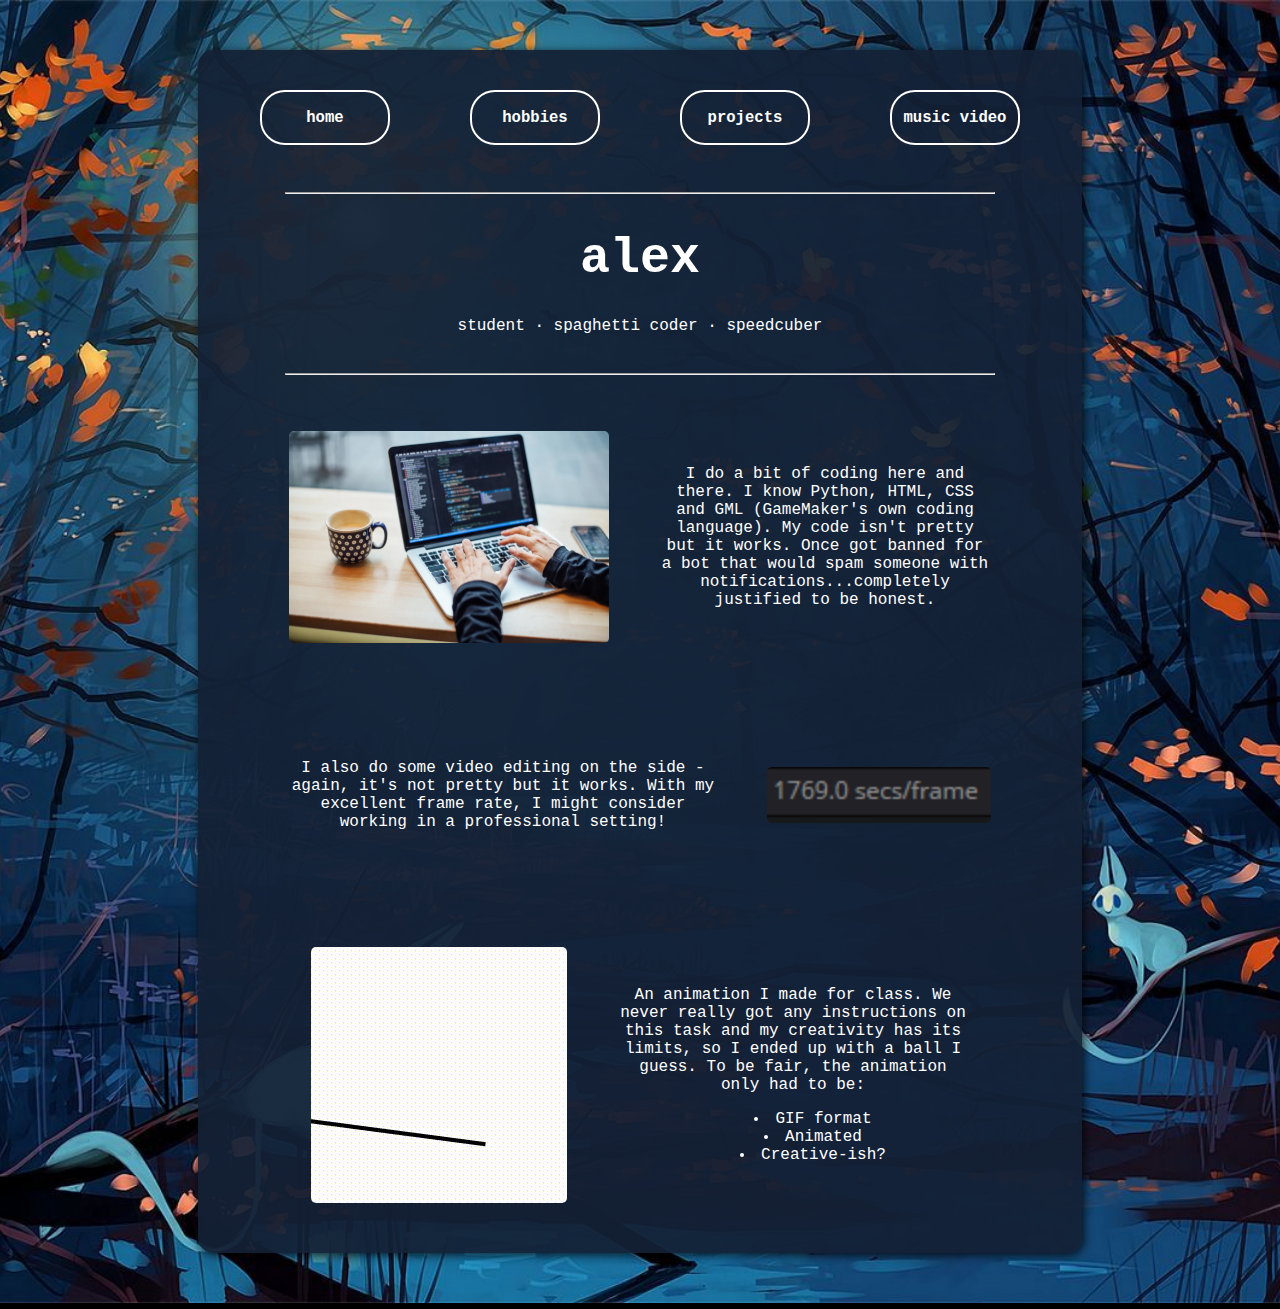
<file: index.html>
<html>
	<head> 
		<link rel="stylesheet" href="style.css"/>
		<link rel="preload" href="hobbies.html">
		<title>alex · home</title>
		<link rel="icon" href="assets/duck.png" sizes="16px 16px">
	</head>
	<body style="background-image: url('assets/coverimage.jpg'); background-size: cover; background-repeat: no-repeat; background-position: center;"> 
		<div class="colorContain">
			<div class="menuFrame">
				<a href="index.html"><button class="menuButton"><h3>home</h3></button></a>
				<a href="hobbies.html"><button class="menuButton"><h3>hobbies</h3></button></a>
				<a href="project.html"><button class="menuButton"><h3>projects</h3></button></a>
				<a href="https://www.youtube.com/watch?v=dQw4w9WgXcQ" target="_blank" rel="noopener noreferrer"><button class="menuButton"><h3>music video</h3></button></a>
			</div>
			<hr>
			<div>
				<h1> alex </h1>
				<p> student · spaghetti coder · speedcuber </p>
				<br>
			</div>
			<hr>
			<div class="body1" style="padding: 25px 0px 25px; width: 85%;">
				<div style="margin: 25px 25px 25px;">
					<img src="assets/laptop.png" width=320 height=212 style="border-radius: 5px;" alt="Person typing code using a laptop placed on a desk.">
				</div>
				<div style="margin: 25px 25px 25px; word-wrap: break-word;">
					<p>I do a bit of coding here and there. I know Python, HTML, CSS and GML (GameMaker's own coding language). My code isn't pretty but it works. Once got banned for a bot that would spam someone with notifications...completely justified to be honest.</p>
				</div>
			</div>
			<div class="body1" style="padding: 25px 0px 25px; width: 85%;">
				<div style="margin: 25px 25px 25px; word-wrap: break-word;">
					<p>I also do some video editing on the side - again, it's not pretty but it works. With my excellent frame rate, I might consider working in a professional setting!</p>
				</div>
				<div style="margin: 25px 25px 25px;">
					<img src="assets/secperframe.png" width=224 height=56 style="border-radius: 5px;" alt="1769 seconds per frame.">
				</div>
			</div>
			<div class="body1" style="padding: 25px 0px 25px; width: 80%;">
				<div style="margin: 25px 25px 25px;">
					<img src="assets/ball.gif" width=256 height=256 style="border-radius: 5px;" alt="An animation of a ball.">
				</div>
				<div style="margin: 25px 25px 25px; word-wrap: break-word;">
					<p>An animation I made for class. We never really got any instructions on this task and my creativity has its limits, so I ended up with a ball I guess. To be fair, the animation only had to be: </p>
					<ul style="font-size: large; list-style-position: inside;">
						<li>GIF format</li>
						<li>Animated</li>
						<li>Creative-ish?</li>
					</ul>
				</div>
			</div>
			<br>
		</div>
	</body>
	</html>
</file>
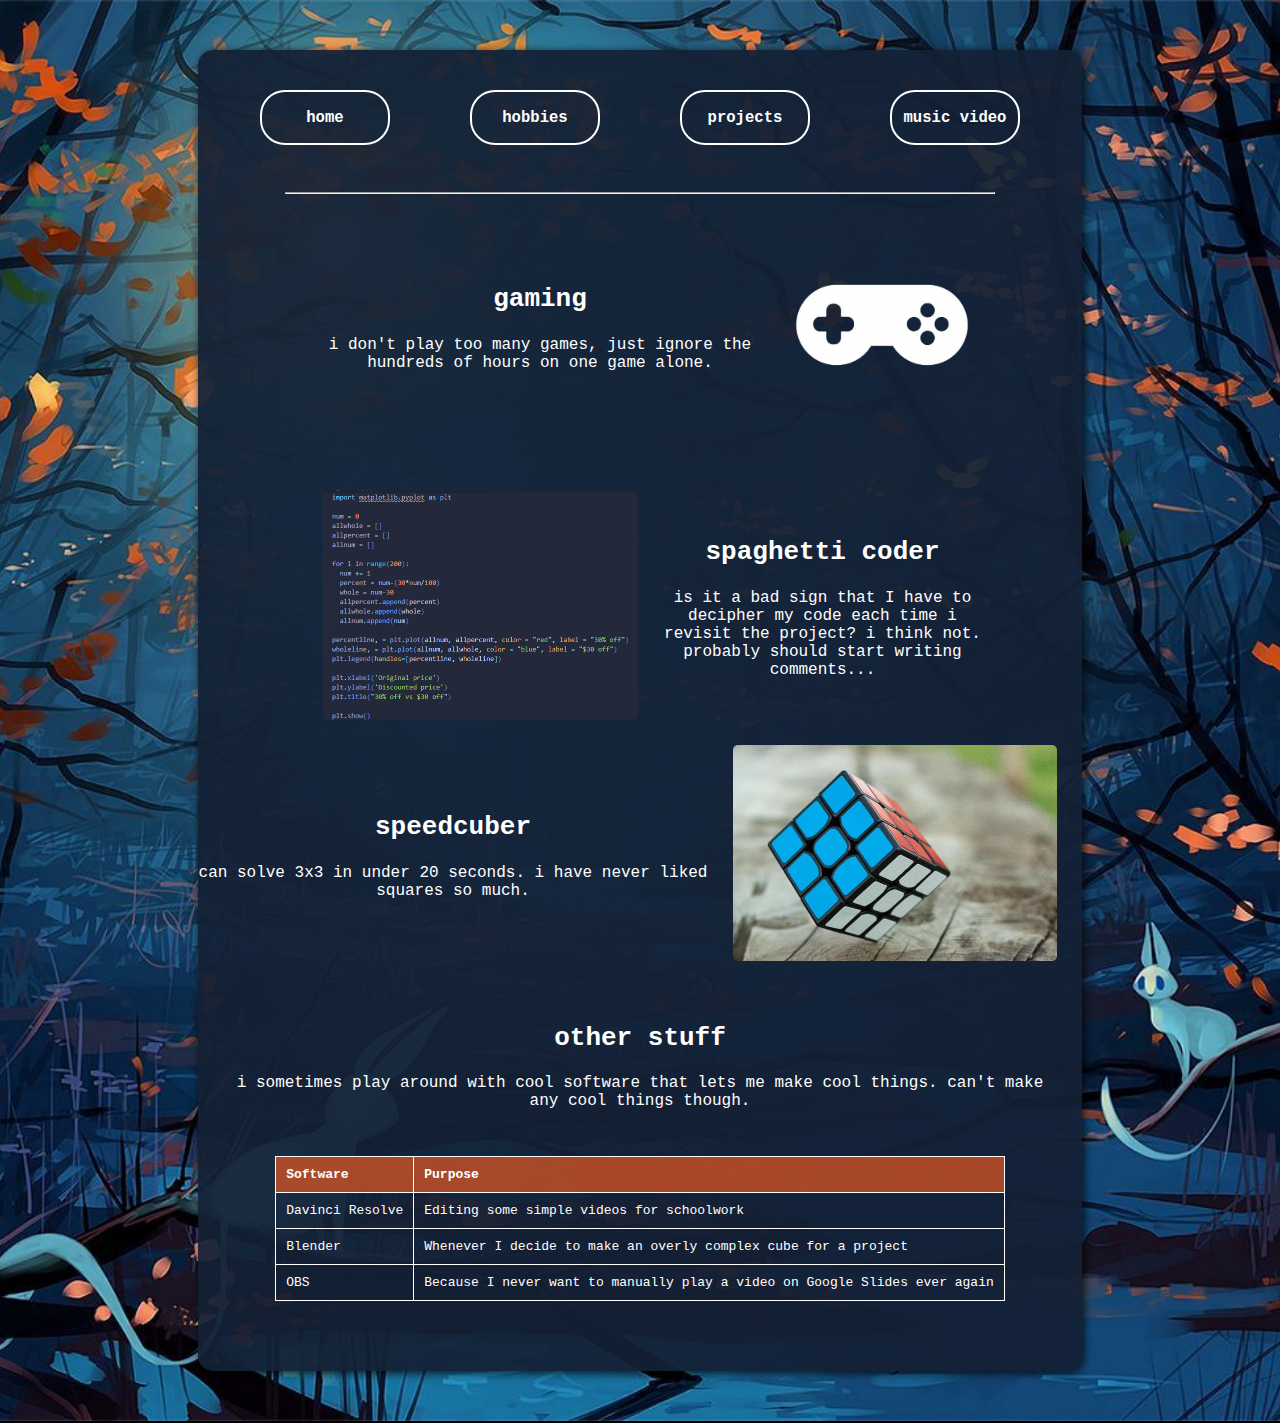
<file: hobbies.html>
<html>
	<head>
		<link rel="stylesheet" href="style.css"/>
		<title>alex · hobbies</title>
		<link rel="icon" href="assets/duck.png" sizes="16px 16px">
	</head>
	<body style="background-image: url('assets/coverimage.jpg'); background-size: cover; background-repeat: no-repeat; background-position: center;">
		<div class="colorContain">
			<div class="menuFrame">
				<a href="index.html"><button class="menuButton"><h3>home</h3></button></a>
				<a href="hobbies.html"><button class="menuButton"><h3>hobbies</h3></button></a>
				<a href="project.html"><button class="menuButton"><h3>projects</h3></button></a>
				<a href="https://www.youtube.com/watch?v=dQw4w9WgXcQ" target="_blank" rel="noopener noreferrer"><button class="menuButton"><h3>music video</h3></button></a>
			</div>
			<hr>
			<br>
			<div class="body1" style = "text-align: center; padding: 25px 100px 25px;">
				<div style="margin: 0px 25px 0px;">
					<h2> gaming </h2>
					<p> i don't play too many games, just ignore the hundreds of hours on one game alone.</p>
				</div>
				<div style="margin: none;">
					<img src="assets/game.png" width=200 height=200 style="border-radius: 5px;" alt="Icon of a game controller.">
				</div>
			</div>
			<br>
			<div class="body1" style = "text-align: center; padding: 25px 100px 25px;" >
				<div style="margin: 0px 25px 0px;">
					<img src="assets/code.png" width=315 height=230 style="border-radius: 5px;" alt="A snippet of code.">
				</div>
				<div>
					<h2> spaghetti coder </h2>
					<p> is it a bad sign that I have to decipher my code each time i revisit the project? i think not. probably should start writing comments...</p>
				</div>
			</div>
			<div style = "text-align: center;" class="body1">
				<div>
					<h2> speedcuber </h2>
					<p> can solve 3x3 in under 20 seconds. i have never liked squares so much.</p>
				</div>
				<div style="margin: 0px 25px 0px;">
					<a href="https://www.worldcubeassociation.org/persons/2023GIAA01" rel="noopener noreferrer" target="_blank"><img src="assets/cube.jpg" width=324 height=216 style="border-radius: 5px;" class="imageLink" alt="Image of a rubik's cube on a wooden deck."></a>
				</div>
			</div>
			<div style = "text-align: center; margin-top: 40px; margin-left: 25px; margin-right: 25px;">
				<h2> other stuff </h2>
				<p>i sometimes play around with cool software that lets me make cool things. can't make any cool things though.</p>
				<br><br>
				<div class="body1" style="margin: 0px 10px 70px;">
					<table style="text-align: left;">
						<tr>
							<th>Software</th>
							<th>Purpose</th>
						</tr>
						<tr>
							<td>Davinci Resolve</td>
							<td>Editing some simple videos for schoolwork</td>
						</tr>
						<tr>
							<td>Blender</td>
							<td>Whenever I decide to make an overly complex cube for a project</td>
						</tr>
						<tr>
							<td>OBS</td>
							<td>Because I never want to manually play a video on Google Slides ever again</td>
						</tr>
					</table>
				</div>
			</div>
		</div>
	</body>
</html>
</file>
<file: style.css>
html {
    font-family: monospace;
    scroll-behavior: smooth;
}

body {
    background-color: black;
}

body {
    animation: fadeInAnimation ease 0.4s;
    animation-iteration-count: 1;
    animation-fill-mode: forwards;
}
@keyframes fadeInAnimation {
    0% {
        opacity: 0;
    }
    100% {
        opacity: 1;
    }
}

p {
    font-size: large;
}

::-webkit-scrollbar { 
    width: 7px;
}

::-webkit-scrollbar-track {
    background: #221b35;
}

::-webkit-scrollbar-thumb {
    background: #2f5d84;
    border-radius: 15px;
}

.colorContain {
    text-align: center; 
    background-color: #132034EE;
    border-radius: 15px; 
    margin: auto;
    margin-top: 50px;
    margin-bottom: 50px; 
    width: 70%;
    display: flex;
    flex-direction: row;
    justify-content: center;
    align-items: center;
    flex-wrap: wrap;
    color: #FFFFFF;
    box-shadow: 2px 2px 10px rgba(0, 0, 0, 0.8);
    overflow: auto;
}

.body1 {
    display: flex;
    flex-direction: row;
    justify-content: center;
    align-items: center;
}

.menuFrame {
    display: flex;
    flex: column;
    align-items: center;
    justify-content: center;
}

.menuButton {
    background-color: rgba(255, 255, 255, 0); 
    color: white; 
    border: 2px solid white;
    border-radius: 25px / 25px;
    text-align: center;
    text-decoration: none;
    transition-duration: 0.4s;
    cursor: pointer;
    width: 130px;
    height: 50px;
    margin: 40px;
    padding-bottom: 50px;
    font-family: monospace;
  }
  
.menuButton:hover {
    color: #ea8253;
    border: 2px solid #ea8253;
}

a {
    color: white;
    text-decoration: none;
}

hr {
    width: 80%;
}

h1 {
    color: white;
    font-family: monospace;
    font-weight: bold;
    font-size: 50px;
    text-align: center;
  
    margin: 30px;
    overflow: hidden;
  }
  
table, th, td {
    color: white;
    border: 1px solid black;
    border-color: white;
    border-collapse: collapse;
    padding: 10px 10px 10px;
}

th {
    background-color: #db5625bd;
}

h2 {
    font-size: xx-large;
}

.gameButton {
    transform: translate(0, -320px);
}

.gameImage {
    transition-duration: 0.4s;
    filter: brightness(50%);
}

.gameImage:hover {
    transition-duration: 0.4s;
    filter: brightness(40%);
}

.imageLink {
    transition-duration: 0.4s;
    filter: brightness(100%);
}

.imageLink:hover {
    transition-duration: 0.4s;
    filter: brightness(70%);
}
</file>
